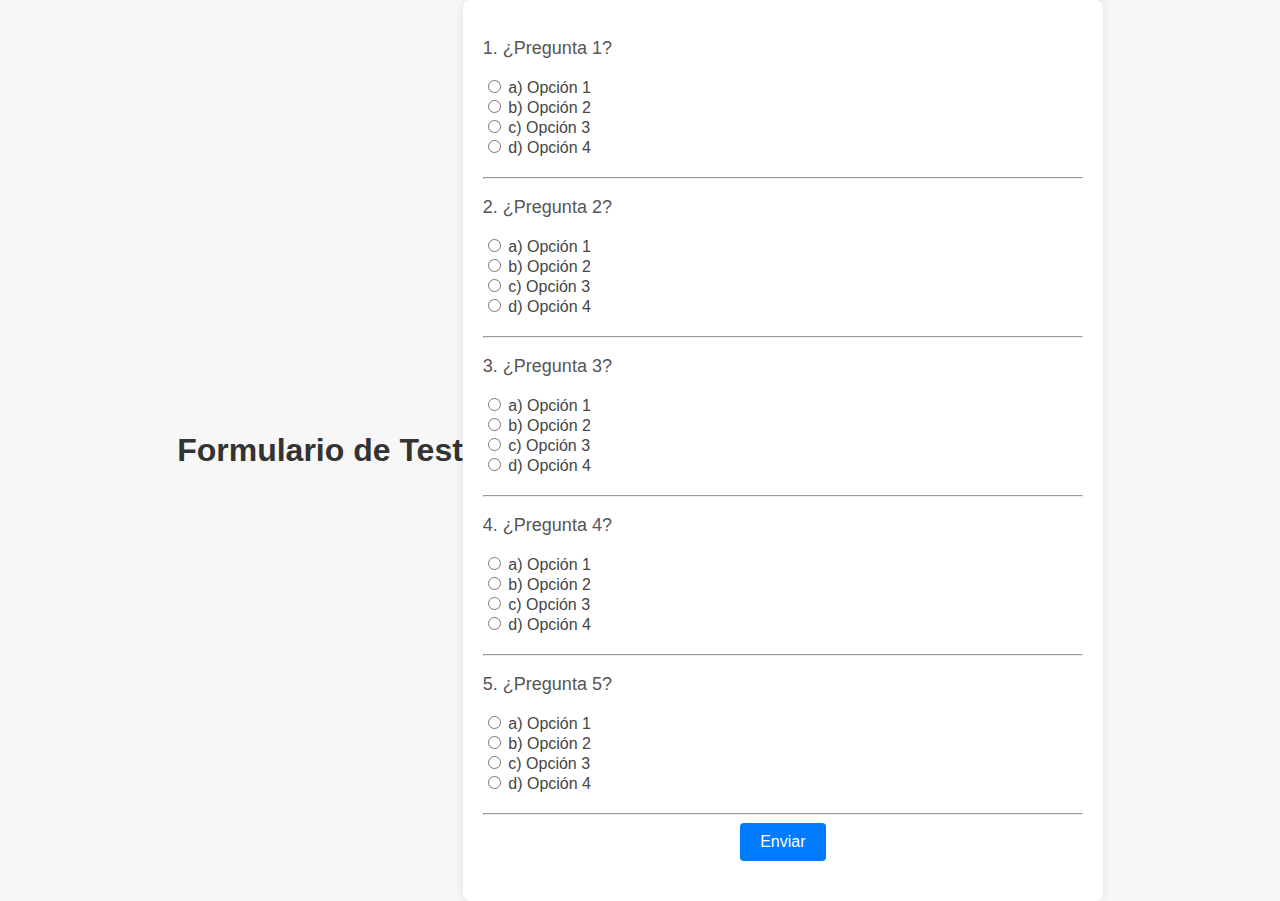
<file: index.html>
<!DOCTYPE html>
<html lang="es">
<head>
    <meta charset="UTF-8">
    <meta name="viewport" content="width=device-width, initial-scale=1.0">
    <title>Formulario de Test</title>
    <link rel="stylesheet" href="styles.css">
</head>
<body>
    <h1>Formulario de Test</h1>
    <form action="submit_test.php" method="post">
        <!-- Pregunta 1 -->
        <div>
            <p>1. ¿Pregunta 1?</p>
            <label><input type="radio" name="question1" value="a"> a) Opción 1</label><br>
            <label><input type="radio" name="question1" value="b"> b) Opción 2</label><br>
            <label><input type="radio" name="question1" value="c"> c) Opción 3</label><br>
            <label><input type="radio" name="question1" value="d"> d) Opción 4</label>
        </div>
        <hr>
        <!-- Pregunta 2 -->
        <div>
            <p>2. ¿Pregunta 2?</p>
            <label><input type="radio" name="question2" value="a"> a) Opción 1</label><br>
            <label><input type="radio" name="question2" value="b"> b) Opción 2</label><br>
            <label><input type="radio" name="question2" value="c"> c) Opción 3</label><br>
            <label><input type="radio" name="question2" value="d"> d) Opción 4</label>
        </div>
        <hr>
        <!-- Pregunta 3 -->
        <div>
            <p>3. ¿Pregunta 3?</p>
            <label><input type="radio" name="question3" value="a"> a) Opción 1</label><br>
            <label><input type="radio" name="question3" value="b"> b) Opción 2</label><br>
            <label><input type="radio" name="question3" value="c"> c) Opción 3</label><br>
            <label><input type="radio" name="question3" value="d"> d) Opción 4</label>
        </div>
        <hr>
        <!-- Pregunta 4 -->
        <div>
            <p>4. ¿Pregunta 4?</p>
            <label><input type="radio" name="question4" value="a"> a) Opción 1</label><br>
            <label><input type="radio" name="question4" value="b"> b) Opción 2</label><br>
            <label><input type="radio" name="question4" value="c"> c) Opción 3</label><br>
            <label><input type="radio" name="question4" value="d"> d) Opción 4</label>
        </div>
        <hr>
        <!-- Pregunta 5 -->
        <div>
            <p>5. ¿Pregunta 5?</p>
            <label><input type="radio" name="question5" value="a"> a) Opción 1</label><br>
            <label><input type="radio" name="question5" value="b"> b) Opción 2</label><br>
            <label><input type="radio" name="question5" value="c"> c) Opción 3</label><br>
            <label><input type="radio" name="question5" value="d"> d) Opción 4</label>
        </div>
        <hr>
        <!-- Botón Enviar -->
        <div>
            <button type="submit">Enviar</button>
        </div>
    </form>
</body>
</html>
</file>
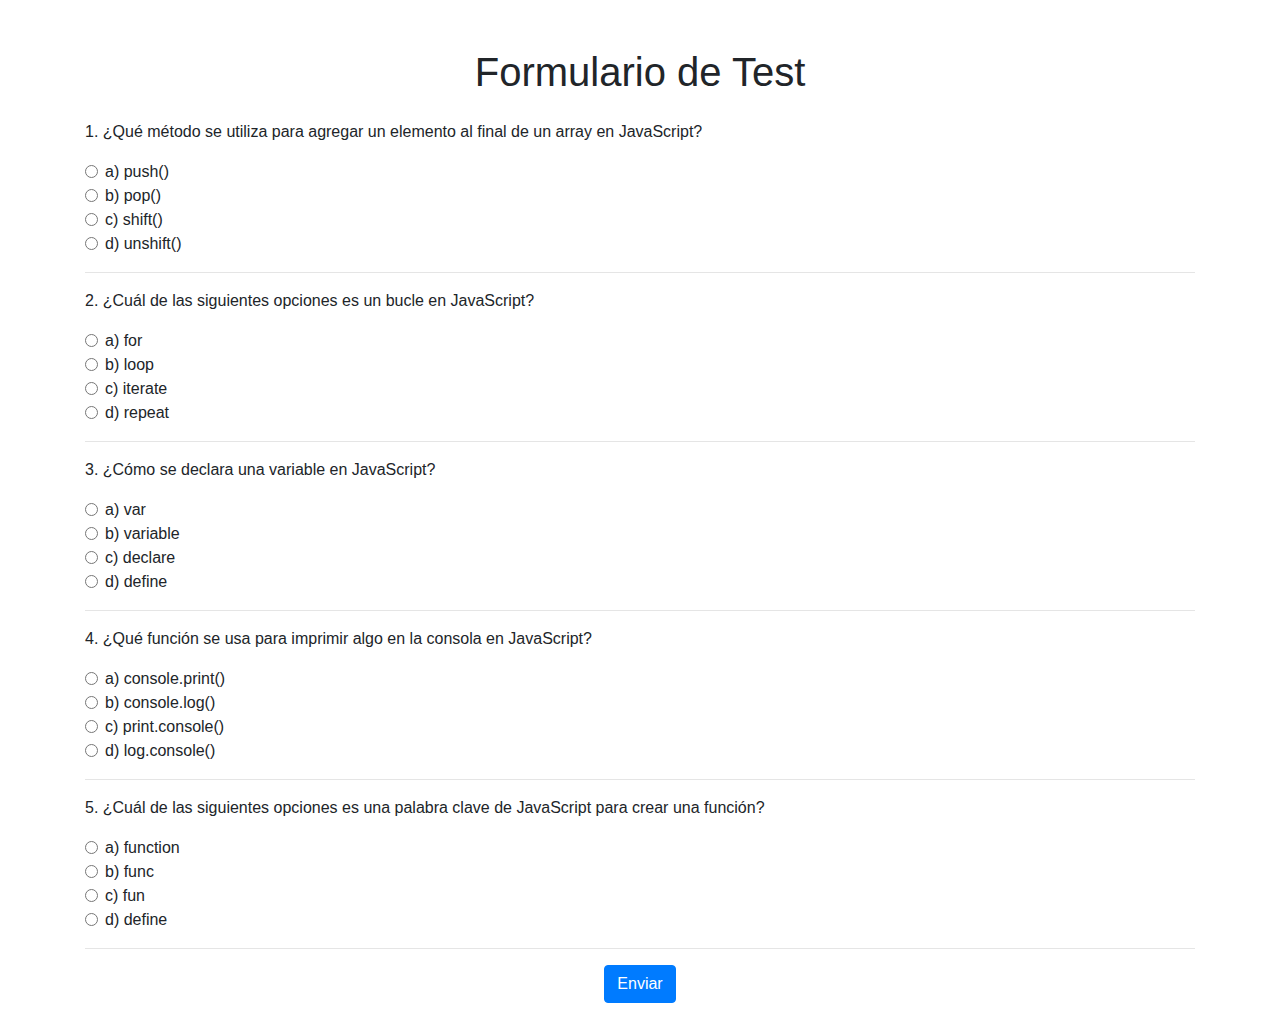
<file: html-form-dinamico.html>
<!DOCTYPE html>
<html lang="es">
<head>
    <meta charset="UTF-8">
    <meta name="viewport" content="width=device-width, initial-scale=1.0">
    <title>Formulario de Test</title>
    <link href="https://maxcdn.bootstrapcdn.com/bootstrap/4.5.2/css/bootstrap.min.css" rel="stylesheet">
</head>
<body>
    <div class="container mt-5">
        <h1 class="text-center mb-4">Formulario de Test</h1>
        <form id="quizForm" action="javascript:void(0);">
            <!-- Preguntas generadas dinámicamente -->
        </form>
        <!-- Mensaje de Calificación -->
        <div id="result" class="mt-4"></div>
    </div>
    <script src="https://code.jquery.com/jquery-3.5.1.slim.min.js"></script>
    <script src="https://cdn.jsdelivr.net/npm/@popperjs/core@2.5.4/dist/umd/popper.min.js"></script>
    <script src="https://stackpath.bootstrapcdn.com/bootstrap/4.5.2/js/bootstrap.min.js"></script>
    <script src="script-form-dinamico.js"></script>
</body>
</html>
</file>
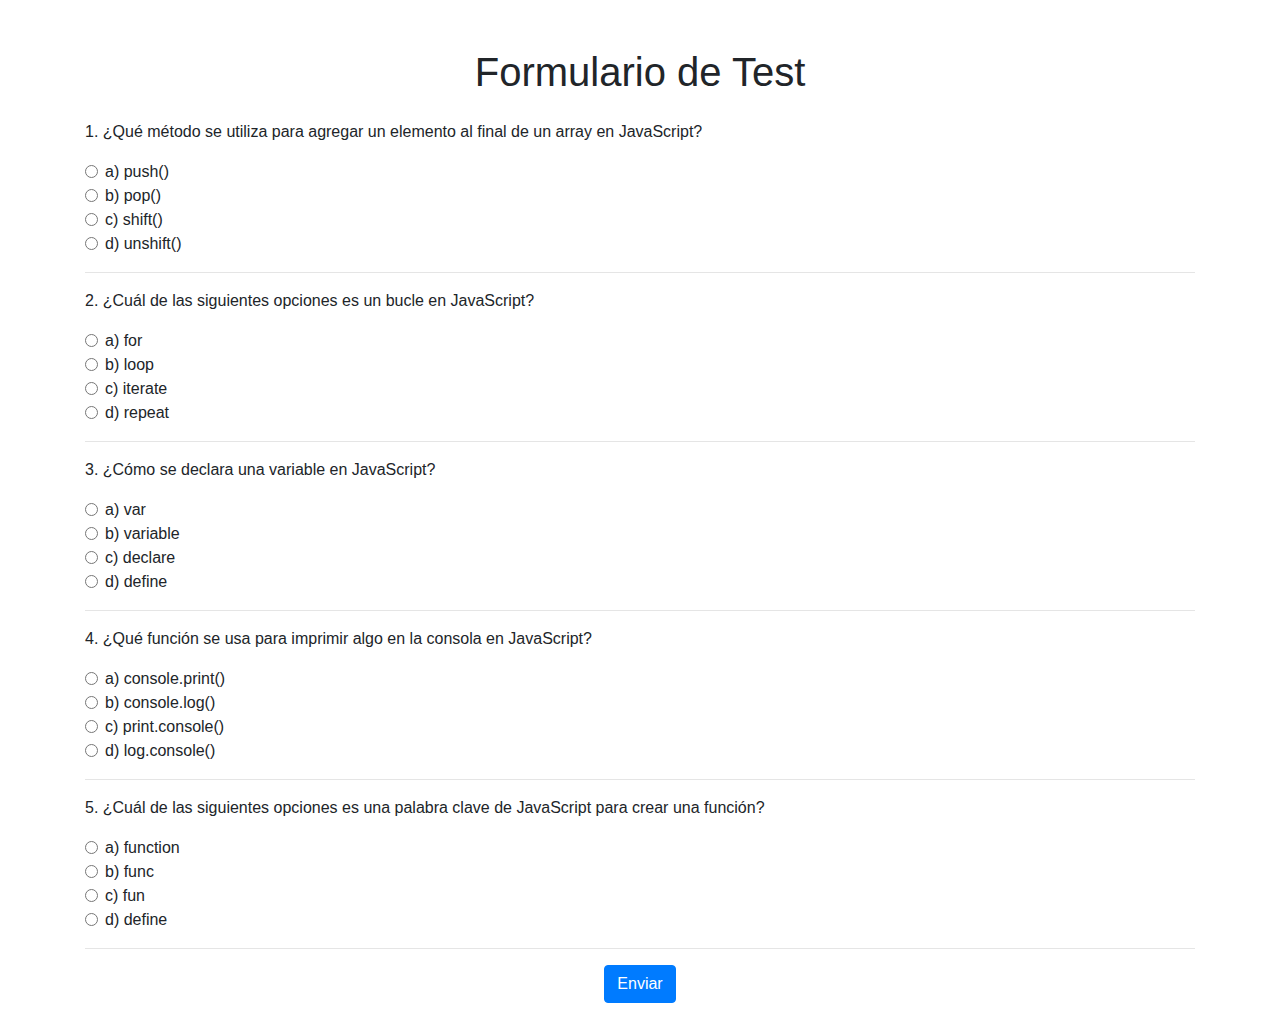
<file: index-con-js.html>
<!DOCTYPE html>
<html lang="es">
<head>
    <meta charset="UTF-8">
    <meta name="viewport" content="width=device-width, initial-scale=1.0">
    <title>Formulario de Test</title>
    <link href="https://maxcdn.bootstrapcdn.com/bootstrap/4.5.2/css/bootstrap.min.css" rel="stylesheet">
</head>
<body>
    <div class="container mt-5">
        <h1 class="text-center mb-4">Formulario de Test</h1>
        <form id="quizForm" action="javascript:void(0);">
            <!-- Pregunta 1 -->
            <div class="form-group">
                <p>1. ¿Qué método se utiliza para agregar un elemento al final de un array en JavaScript?</p>
                <div class="form-check">
                    <input class="form-check-input" type="radio" name="question1" value="a" id="q1a">
                    <label class="form-check-label" for="q1a">a) push()</label>
                </div>
                <div class="form-check">
                    <input class="form-check-input" type="radio" name="question1" value="b" id="q1b">
                    <label class="form-check-label" for="q1b">b) pop()</label>
                </div>
                <div class="form-check">
                    <input class="form-check-input" type="radio" name="question1" value="c" id="q1c">
                    <label class="form-check-label" for="q1c">c) shift()</label>
                </div>
                <div class="form-check">
                    <input class="form-check-input" type="radio" name="question1" value="d" id="q1d">
                    <label class="form-check-label" for="q1d">d) unshift()</label>
                </div>
            </div>
            <hr>
            <!-- Pregunta 2 -->
            <div class="form-group">
                <p>2. ¿Cuál de las siguientes opciones es un bucle en JavaScript?</p>
                <div class="form-check">
                    <input class="form-check-input" type="radio" name="question2" value="a" id="q2a">
                    <label class="form-check-label" for="q2a">a) for</label>
                </div>
                <div class="form-check">
                    <input class="form-check-input" type="radio" name="question2" value="b" id="q2b">
                    <label class="form-check-label" for="q2b">b) loop</label>
                </div>
                <div class="form-check">
                    <input class="form-check-input" type="radio" name="question2" value="c" id="q2c">
                    <label class="form-check-label" for="q2c">c) iterate</label>
                </div>
                <div class="form-check">
                    <input class="form-check-input" type="radio" name="question2" value="d" id="q2d">
                    <label class="form-check-label" for="q2d">d) repeat</label>
                </div>
            </div>
            <hr>
            <!-- Pregunta 3 -->
            <div class="form-group">
                <p>3. ¿Cómo se declara una variable en JavaScript?</p>
                <div class="form-check">
                    <input class="form-check-input" type="radio" name="question3" value="a" id="q3a">
                    <label class="form-check-label" for="q3a">a) var</label>
                </div>
                <div class="form-check">
                    <input class="form-check-input" type="radio" name="question3" value="b" id="q3b">
                    <label class="form-check-label" for="q3b">b) variable</label>
                </div>
                <div class="form-check">
                    <input class="form-check-input" type="radio" name="question3" value="c" id="q3c">
                    <label class="form-check-label" for="q3c">c) declare</label>
                </div>
                <div class="form-check">
                    <input class="form-check-input" type="radio" name="question3" value="d" id="q3d">
                    <label class="form-check-label" for="q3d">d) define</label>
                </div>
            </div>
            <hr>
            <!-- Pregunta 4 -->
            <div class="form-group">
                <p>4. ¿Qué función se usa para imprimir algo en la consola en JavaScript?</p>
                <div class="form-check">
                    <input class="form-check-input" type="radio" name="question4" value="a" id="q4a">
                    <label class="form-check-label" for="q4a">a) console.print()</label>
                </div>
                <div class="form-check">
                    <input class="form-check-input" type="radio" name="question4" value="b" id="q4b">
                    <label class="form-check-label" for="q4b">b) console.log()</label>
                </div>
                <div class="form-check">
                    <input class="form-check-input" type="radio" name="question4" value="c" id="q4c">
                    <label class="form-check-label" for="q4c">c) print.console()</label>
                </div>
                <div class="form-check">
                    <input class="form-check-input" type="radio" name="question4" value="d" id="q4d">
                    <label class="form-check-label" for="q4d">d) log.console()</label>
                </div>
            </div>
            <hr>
            <!-- Pregunta 5 -->
            <div class="form-group">
                <p>5. ¿Cuál de las siguientes opciones es una palabra clave de JavaScript para crear una función?</p>
                <div class="form-check">
                    <input class="form-check-input" type="radio" name="question5" value="a" id="q5a">
                    <label class="form-check-label" for="q5a">a) function</label>
                </div>
                <div class="form-check">
                    <input class="form-check-input" type="radio" name="question5" value="b" id="q5b">
                    <label class="form-check-label" for="q5b">b) func</label>
                </div>
                <div class="form-check">
                    <input class="form-check-input" type="radio" name="question5" value="c" id="q5c">
                    <label class="form-check-label" for="q5c">c) fun</label>
                </div>
                <div class="form-check">
                    <input class="form-check-input" type="radio" name="question5" value="d" id="q5d">
                    <label class="form-check-label" for="q5d">d) define</label>
                </div>
            </div>
            <hr>
            <!-- Botón Enviar -->
            <div class="text-center">
                <button type="submit" class="btn btn-primary">Enviar</button>
            </div>
        </form>
        <!-- Mensaje de Calificación -->
        <div id="result" class="mt-4"></div>
    </div>
    <script src="https://code.jquery.com/jquery-3.5.1.slim.min.js"></script>
    <script src="https://cdn.jsdelivr.net/npm/@popperjs/core@2.5.4/dist/umd/popper.min.js"></script>
    <script src="https://stackpath.bootstrapcdn.com/bootstrap/4.5.2/js/bootstrap.min.js"></script>
    <script src="script.js"></script>
</body>
</html>
</file>
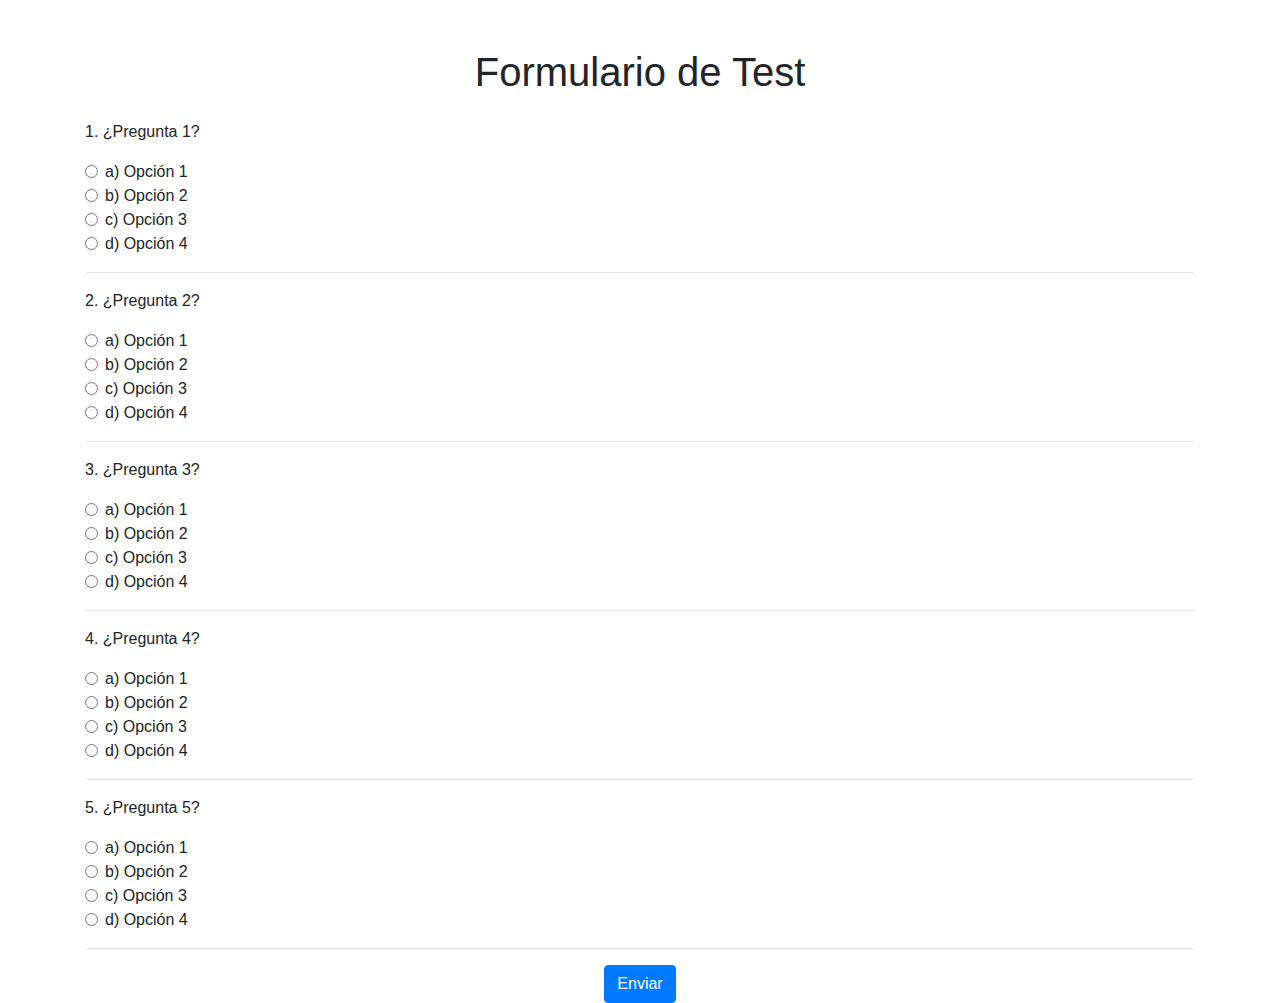
<file: index2-bootstrap.html>
<!DOCTYPE html>
<html lang="es">
<head>
    <meta charset="UTF-8">
    <meta name="viewport" content="width=device-width, initial-scale=1.0">
    <title>Formulario de Test</title>
    <link href="https://maxcdn.bootstrapcdn.com/bootstrap/4.5.2/css/bootstrap.min.css" rel="stylesheet">
</head>
<body>
    <div class="container mt-5">
        <h1 class="text-center mb-4">Formulario de Test</h1>
        <form action="submit_test.php" method="post">
            <!-- Pregunta 1 -->
            <div class="form-group">
                <p>1. ¿Pregunta 1?</p>
                <div class="form-check">
                    <input class="form-check-input" type="radio" name="question1" value="a" id="q1a">
                    <label class="form-check-label" for="q1a">a) Opción 1</label>
                </div>
                <div class="form-check">
                    <input class="form-check-input" type="radio" name="question1" value="b" id="q1b">
                    <label class="form-check-label" for="q1b">b) Opción 2</label>
                </div>
                <div class="form-check">
                    <input class="form-check-input" type="radio" name="question1" value="c" id="q1c">
                    <label class="form-check-label" for="q1c">c) Opción 3</label>
                </div>
                <div class="form-check">
                    <input class="form-check-input" type="radio" name="question1" value="d" id="q1d">
                    <label class="form-check-label" for="q1d">d) Opción 4</label>
                </div>
            </div>
            <hr>
            <!-- Pregunta 2 -->
            <div class="form-group">
                <p>2. ¿Pregunta 2?</p>
                <div class="form-check">
                    <input class="form-check-input" type="radio" name="question2" value="a" id="q2a">
                    <label class="form-check-label" for="q2a">a) Opción 1</label>
                </div>
                <div class="form-check">
                    <input class="form-check-input" type="radio" name="question2" value="b" id="q2b">
                    <label class="form-check-label" for="q2b">b) Opción 2</label>
                </div>
                <div class="form-check">
                    <input class="form-check-input" type="radio" name="question2" value="c" id="q2c">
                    <label class="form-check-label" for="q2c">c) Opción 3</label>
                </div>
                <div class="form-check">
                    <input class="form-check-input" type="radio" name="question2" value="d" id="q2d">
                    <label class="form-check-label" for="q2d">d) Opción 4</label>
                </div>
            </div>
            <hr>
            <!-- Pregunta 3 -->
            <div class="form-group">
                <p>3. ¿Pregunta 3?</p>
                <div class="form-check">
                    <input class="form-check-input" type="radio" name="question3" value="a" id="q3a">
                    <label class="form-check-label" for="q3a">a) Opción 1</label>
                </div>
                <div class="form-check">
                    <input class="form-check-input" type="radio" name="question3" value="b" id="q3b">
                    <label class="form-check-label" for="q3b">b) Opción 2</label>
                </div>
                <div class="form-check">
                    <input class="form-check-input" type="radio" name="question3" value="c" id="q3c">
                    <label class="form-check-label" for="q3c">c) Opción 3</label>
                </div>
                <div class="form-check">
                    <input class="form-check-input" type="radio" name="question3" value="d" id="q3d">
                    <label class="form-check-label" for="q3d">d) Opción 4</label>
                </div>
            </div>
            <hr>
            <!-- Pregunta 4 -->
            <div class="form-group">
                <p>4. ¿Pregunta 4?</p>
                <div class="form-check">
                    <input class="form-check-input" type="radio" name="question4" value="a" id="q4a">
                    <label class="form-check-label" for="q4a">a) Opción 1</label>
                </div>
                <div class="form-check">
                    <input class="form-check-input" type="radio" name="question4" value="b" id="q4b">
                    <label class="form-check-label" for="q4b">b) Opción 2</label>
                </div>
                <div class="form-check">
                    <input class="form-check-input" type="radio" name="question4" value="c" id="q4c">
                    <label class="form-check-label" for="q4c">c) Opción 3</label>
                </div>
                <div class="form-check">
                    <input class="form-check-input" type="radio" name="question4" value="d" id="q4d">
                    <label class="form-check-label" for="q4d">d) Opción 4</label>
                </div>
            </div>
            <hr>
            <!-- Pregunta 5 -->
            <div class="form-group">
                <p>5. ¿Pregunta 5?</p>
                <div class="form-check">
                    <input class="form-check-input" type="radio" name="question5" value="a" id="q5a">
                    <label class="form-check-label" for="q5a">a) Opción 1</label>
                </div>
                <div class="form-check">
                    <input class="form-check-input" type="radio" name="question5" value="b" id="q5b">
                    <label class="form-check-label" for="q5b">b) Opción 2</label>
                </div>
                <div class="form-check">
                    <input class="form-check-input" type="radio" name="question5" value="c" id="q5c">
                    <label class="form-check-label" for="q5c">c) Opción 3</label>
                </div>
                <div class="form-check">
                    <input class="form-check-input" type="radio" name="question5" value="d" id="q5d">
                    <label class="form-check-label" for="q5d">d) Opción 4</label>
                </div>
            </div>
            <hr>
            <!-- Botón Enviar -->
            <div class="text-center">
                <button type="submit" class="btn btn-primary">Enviar</button>
            </div>
        </form>
    </div>
    <script src="https://code.jquery.com/jquery-3.5.1.slim.min.js"></script>
    <script src="https://cdn.jsdelivr.net/npm/@popperjs/core@2.5.4/dist/umd/popper.min.js"></script>
    <script src="https://stackpath.bootstrapcdn.com/bootstrap/4.5.2/js/bootstrap.min.js
</file>
<file: styles.css>
body {
    font-family: Arial, sans-serif;
    background-color: #f7f7f7;
    margin: 0;
    padding: 0;
    display: flex;
    justify-content: center;
    align-items: center;
    height: 100vh;
}

form {
    background-color: #ffffff;
    padding: 20px;
    border-radius: 8px;
    box-shadow: 0 0 10px rgba(0, 0, 0, 0.1);
    max-width: 600px;
    width: 100%;
}

h1 {
    text-align: center;
    color: #333333;
}

p {
    font-size: 18px;
    color: #555555;
}

label {
    font-size: 16px;
    color: #444444;
}

div {
    margin-bottom: 20px;
}

button {
    background-color: #007bff;
    color: #ffffff;
    border: none;
    padding: 10px 20px;
    border-radius: 4px;
    font-size: 16px;
    cursor: pointer;
    display: block;
    margin: 0 auto
}
</file>
